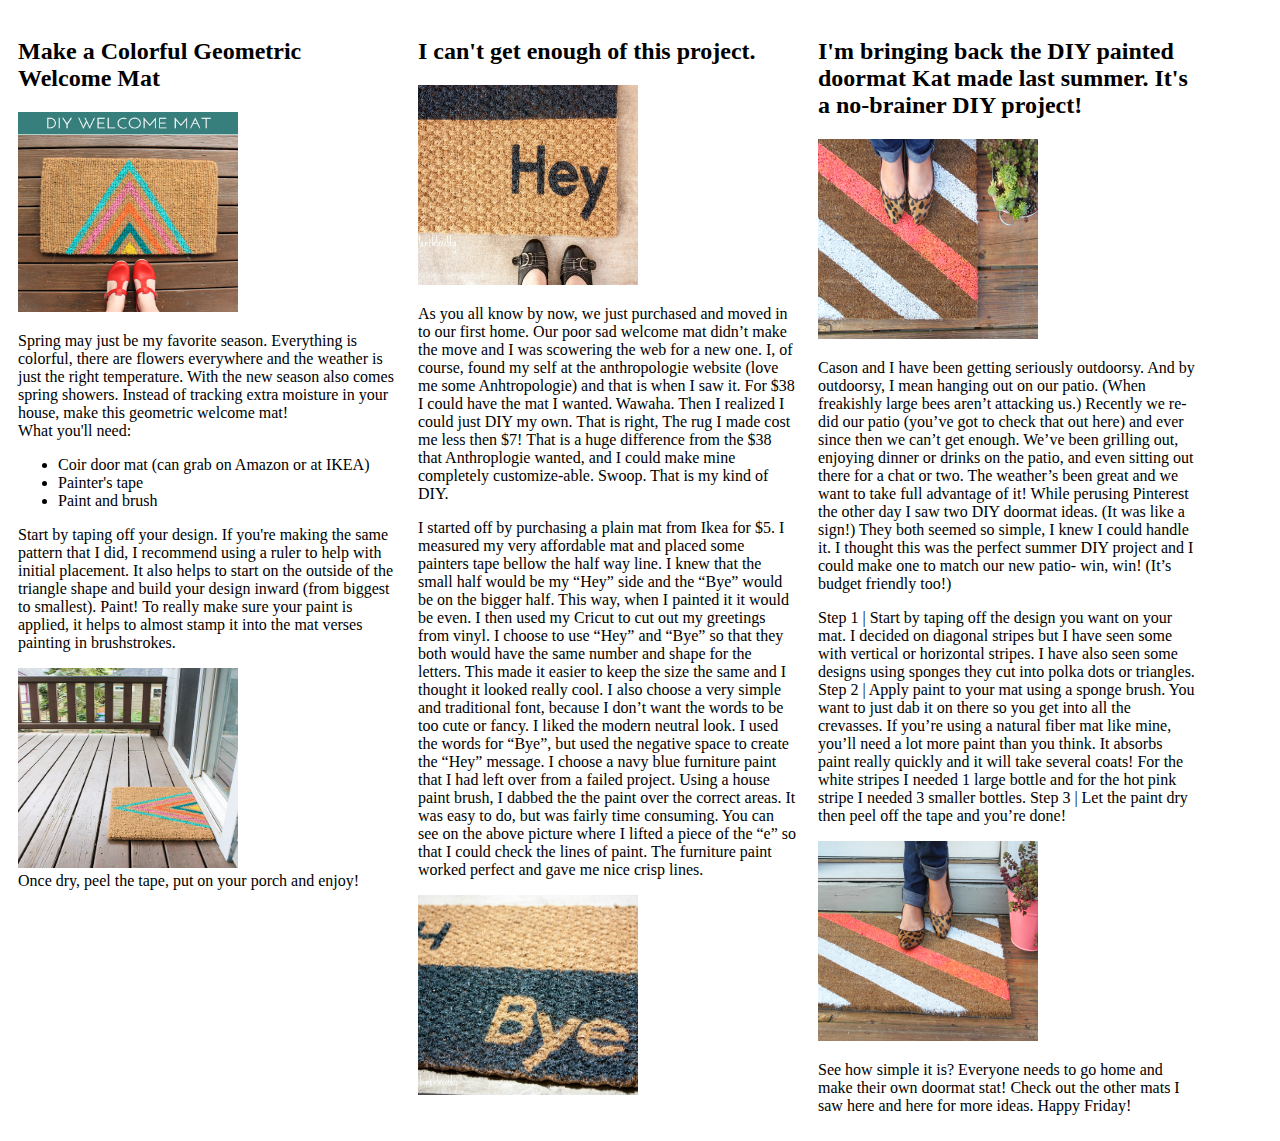
<file: 3column.html>
<!DOCTYPE html>
<html>
   <head>
	<TITLE>3 DIY Doormats</TITLE>
	<link rel="stylesheet" href="3colstyle.css">
   </head>
	
	<body>
	<div class="column1of3">
		<h2>Make a Colorful Geometric Welcome Mat</h2>
	<img src="Geometric-Door-Mat-final3.jpg" height="200" width="220"></a>
	<p>Spring may just be my favorite season. Everything is colorful, there are flowers everywhere and the weather is just the right temperature. With the new season also comes spring showers. Instead of tracking extra moisture in your house, make this geometric welcome mat!<br>

	What you'll need:
	<ul>
		<li>Coir door mat (can grab on Amazon or at IKEA)</li>
		<li>Painter's tape</li>
		<li>Paint and brush</li>
	</ul>
	</p>

	<p>Start by taping off your design. If you're making the same pattern that I did, I recommend using a ruler to help with initial placement. It also helps to start on the outside of the triangle shape and build your design inward (from biggest to smallest). Paint! To really make sure your paint is applied, it helps to almost stamp it into the mat verses painting in brushstrokes.</p>

	<p><img src="Geometric_Door_Mat-8.jpg" height="200" width="220"></a>

	<br>Once dry, peel the tape, put on your porch and enjoy!</p>
	</div>

	<div class="column2of3">
		<h2>I can't get enough of this project.</h2>
	<img src="Welcome-Mat-6-1024x682.jpg" height="200" width="220"></a>
	<p>As you all know by now, we just purchased and moved in to our first home.  Our poor sad welcome mat didn’t make the move and I was scowering the web for a new one.  I, of course, found my self at the anthropologie website (love me some Anhtropologie) and that is when I saw it. For $38 I could have the mat I wanted. Wawaha.
	Then  I realized I could just DIY my own. That is right, The rug I made cost me less then $7!  That is a huge difference from the $38 that Anthroplogie wanted, and I could make mine completely customize-able.  Swoop.  That is my kind of DIY.</p>
	<p>I started off by purchasing a plain mat from Ikea for $5.  I measured my very affordable mat and placed some painters tape bellow the half way line.  I knew that the small half would be my “Hey” side and the “Bye” would be on the bigger half.  This way, when I painted it it would be even. I then used my Cricut to cut out my greetings from vinyl.  I choose to use “Hey” and “Bye” so that they both would have the same number and shape for the letters.  This made it easier to keep the size the same and I thought it looked really cool.  I also choose a very simple and traditional font, because I don’t want the words to be too cute or fancy.  I liked the modern neutral look.  I used the words for “Bye”, but used the negative space to create the “Hey” message. I choose a navy blue furniture paint that I had left over from a failed project.  Using a house paint brush, I dabbed the the paint over the correct areas. It was easy to do, but was fairly time consuming.  You can see on the above picture where I lifted a piece of the “e” so that I  could check the lines of paint. The furniture paint worked perfect and gave me nice crisp lines.</p>
	<img src="Welcome-Mat-14.jpg" height="200" width="220"></a>
	</div>

	<div class="column3of3">
		<h2>I'm bringing back the DIY painted doormat Kat made last summer. It's a no-brainer DIY project!</h2>
	<img src="easy-DIY-doormat.jpg" height="200" width="220"></a>
	<p>Cason and I have been getting seriously outdoorsy. And by outdoorsy, I mean hanging out on our patio. (When freakishly large bees aren’t attacking us.) Recently we re-did our patio (you’ve got to check that out here) and ever since then we can’t get enough. We’ve been grilling out, enjoying dinner or drinks on the patio, and even sitting out there for a chat or two. The weather’s been great and we want to take full advantage of it!
	While perusing Pinterest the other day I saw two DIY doormat ideas. (It was like a sign!) They both seemed so simple, I knew I could handle it. I thought this was the perfect summer DIY project and I could make one to match our new patio- win, win! (It’s budget friendly too!)</p>
	<p>Step 1 | Start by taping off the design you want on your mat. I decided on diagonal stripes but I have seen some with vertical or horizontal stripes. I have also seen some designs using sponges they cut into polka dots or triangles. Step 2 | Apply paint to your mat using a sponge brush. You want to just dab it on there so you get into all the crevasses. If you’re using a natural fiber mat like mine, you’ll need a lot more paint than you think. It absorbs paint really quickly and it will take several coats! For the white stripes I needed 1 large bottle and for the hot pink stripe I needed 3 smaller bottles. Step 3 | Let the paint dry then peel off the tape and you’re done!</p>

	<img src="DIY-stripe-doormat.jpg"height="200" width="220"></a>
	
	<p>See how simple it is? Everyone needs to go home and make their own doormat stat! Check out the other mats I saw here and here for more ideas. Happy Friday!</p>
	</div>

	
	</body>
</html>
</file>
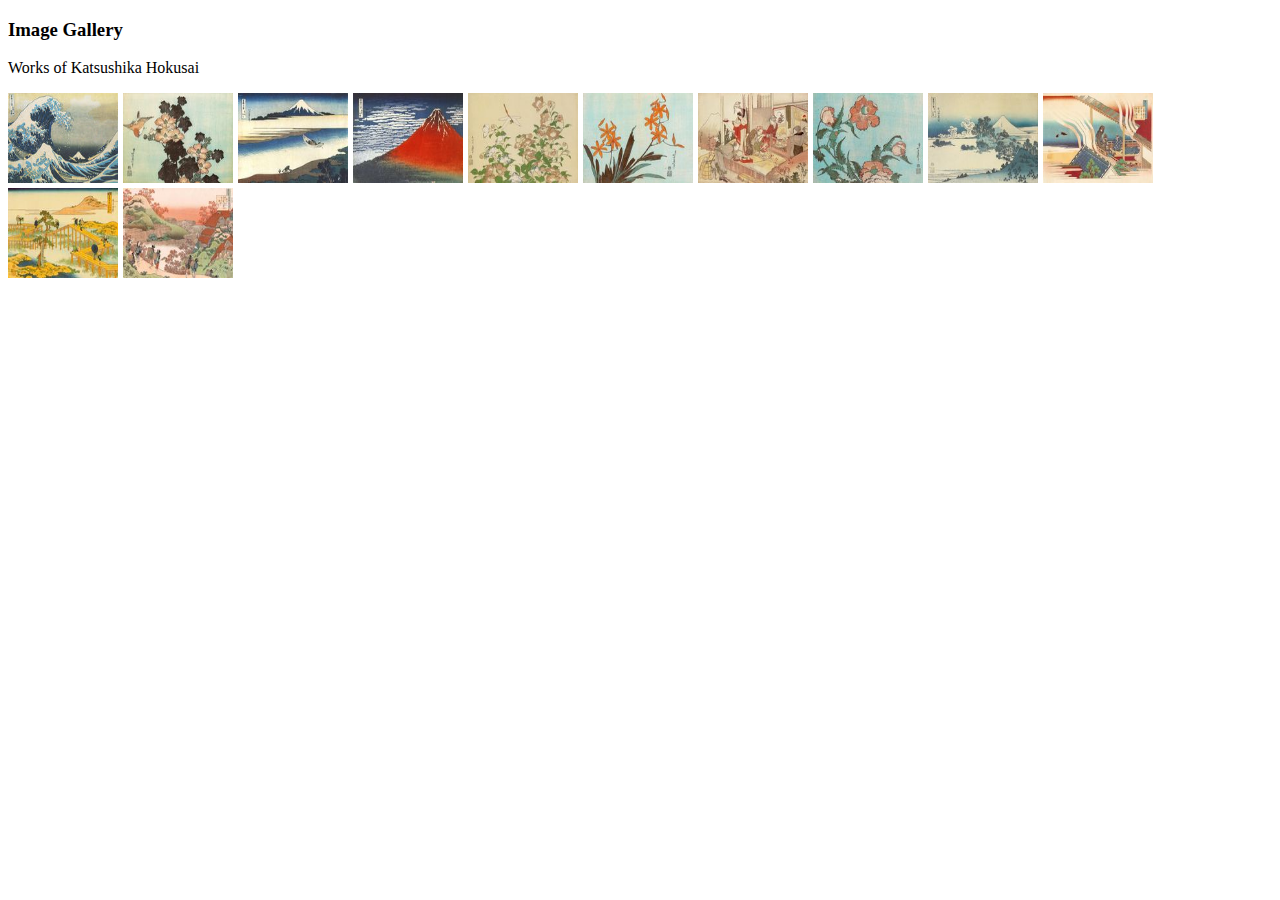
<file: gallery.html>
<!DOCTYPE html>
<html>
	<head>
		<style>
			.thumbnail {
   		float: left;
    		width: 110px;
    		height: 90px;
    		margin-right: 5px;
    		margin-bottom: 5px
}
		</style>
	</head>
<body>
	<h3>Image Gallery</h3>
	<p>Works of Katsushika Hokusai</p>

<img class="thumbnail" src="Mount-Fuji-Seen-Below-a-Wave-at-Kanagawa-small.jpg" width="107" height="90">
<img class="thumbnail" src="Hibiscus-and-Sparrow-small.jpg" width="107" height="80">
<img class="thumbnail" src="Tama-River-in-the-Province-of-Musashi-(Bushu-Tamagawa)-small.jpg" width="116" height="90">
<img class="thumbnail" src="South-Wind-at-Clear-Dawn-(Gaifu-kaisei)-small.jpg" width="120" height="90">
<img class="thumbnail" src="Bell-Flower-and-Dragonfly-small.jpg" width="107" height="90">
<img class="thumbnail" src="Orange-Orchids-small.jpg" width="107" height="80">
<img class="thumbnail" src="Netsuke-Workshop-small.jpg" width="116" height="90">
<img class="thumbnail" src="Poppies-small.jpg" width="120" height="90">
<img class="thumbnail" src="Shichirigahama-in-Sagami-Province-(Soshu-Shichirigahama)-small.jpg" width="120" height="90">
<img class="thumbnail" src="Bath-House-by-a-Lake-(Fujiwara-no-Yoshitaka)-small.jpg" width="120" height="90">
<img class="thumbnail" src="Ancient-View-of-Yatsuhashi-in-Mikawa-Province-(Mikawa-no-Yatsuhashi-no-kozu)-small.jpg" width="120" height="90">
<img class="thumbnail" src="Women-Returning-Home-at-Sunset-(Sarumaru-Dayu)-small.jpg" width="120" height="90">
</file>
<file: 3colstyle.css>
.column1of3 {
	width: 380px;
	float: left;
	margin: 10px;
}
  .column2of3 {
	width: 380px;
	float: left;
	margin: 10px;
}
.column3of3 {
	width: 380px;
	float: left;
	margin: 10px;
}
</file>
